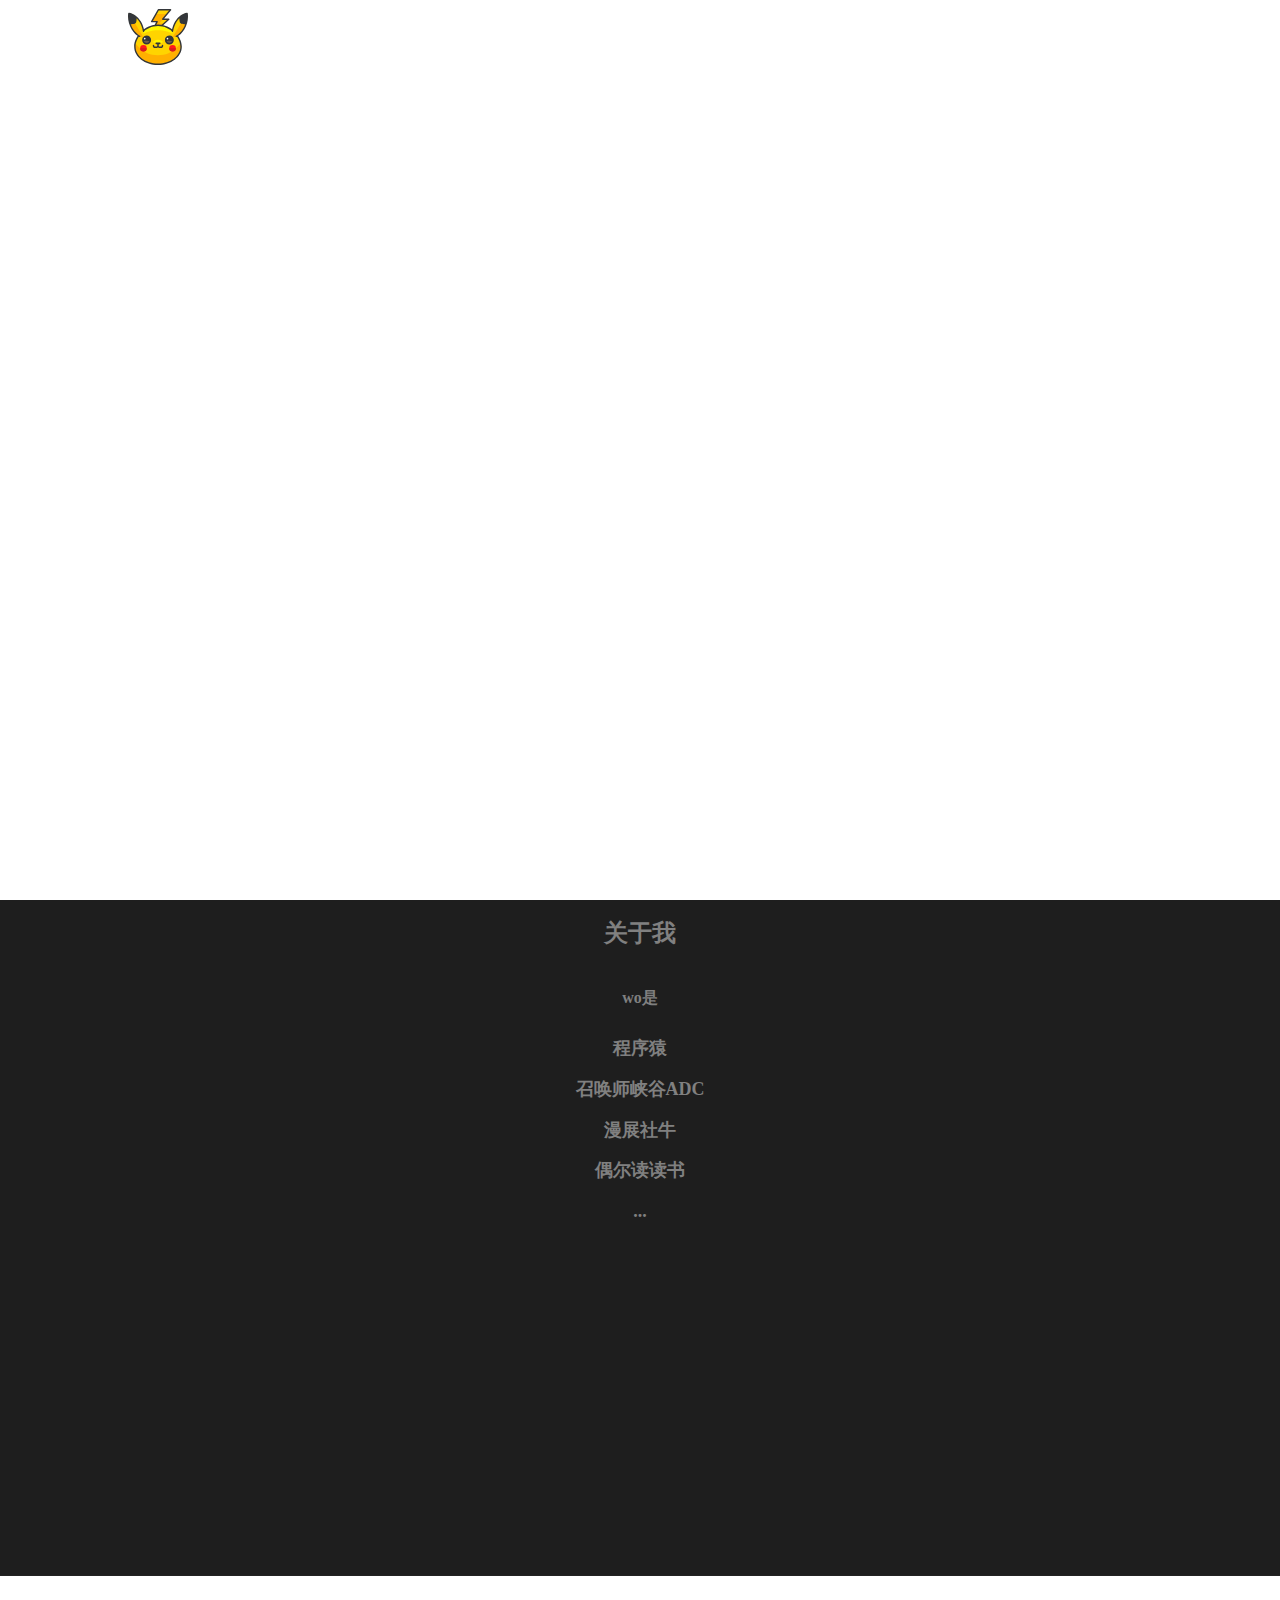
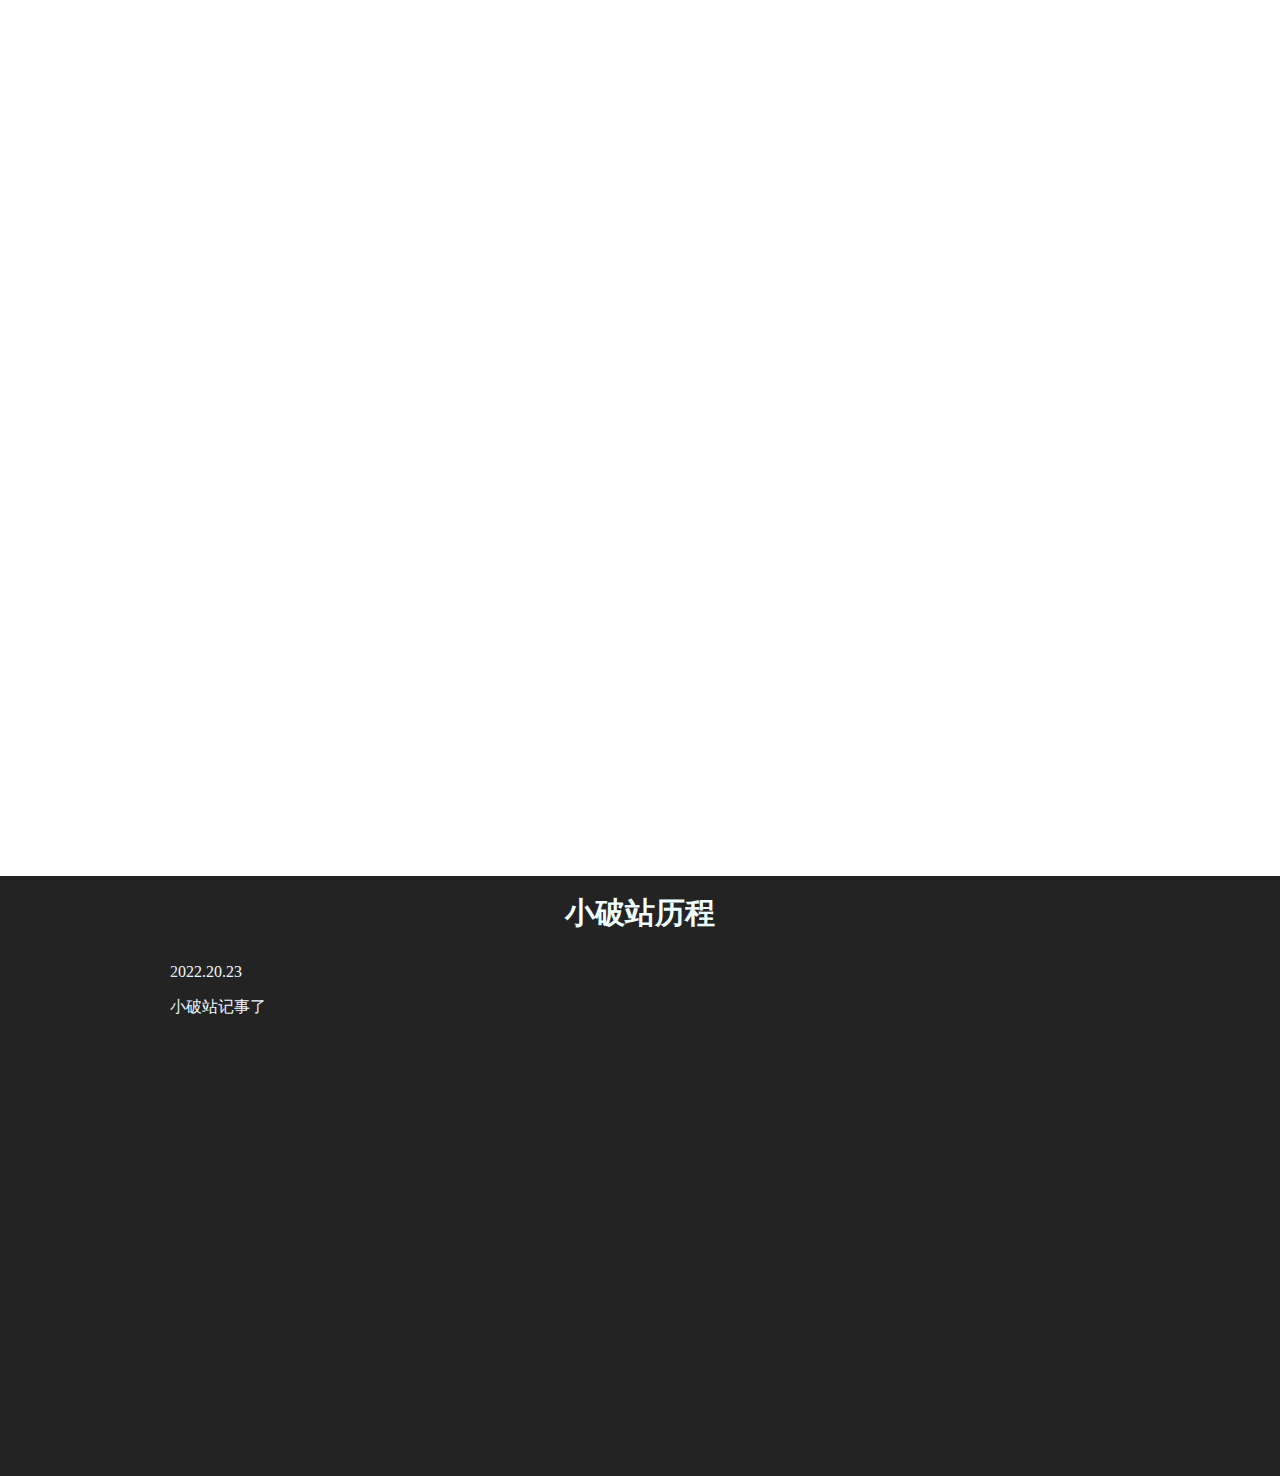
<file: index.html>
<!DOCTYPE html>
<html lang="en">
  <head>
    <meta charset="UTF-8" />
    <link rel="icon" type="image/svg+xml" href="/vite.svg" />
    <meta name="viewport" content="width=device-width, initial-scale=1.0" />
    <meta http-equiv="Content-Security-Policy" content="upgrade-insecure-requests" />
    <title>Vite + React</title>
    <script type="module" crossorigin src="/assets/index.2b9da0d1.js"></script>
    <link rel="stylesheet" href="/assets/index.d3458060.css">
  </head>
  <body>
    <div id="root"></div>
    
  </body>
</html>
</file>
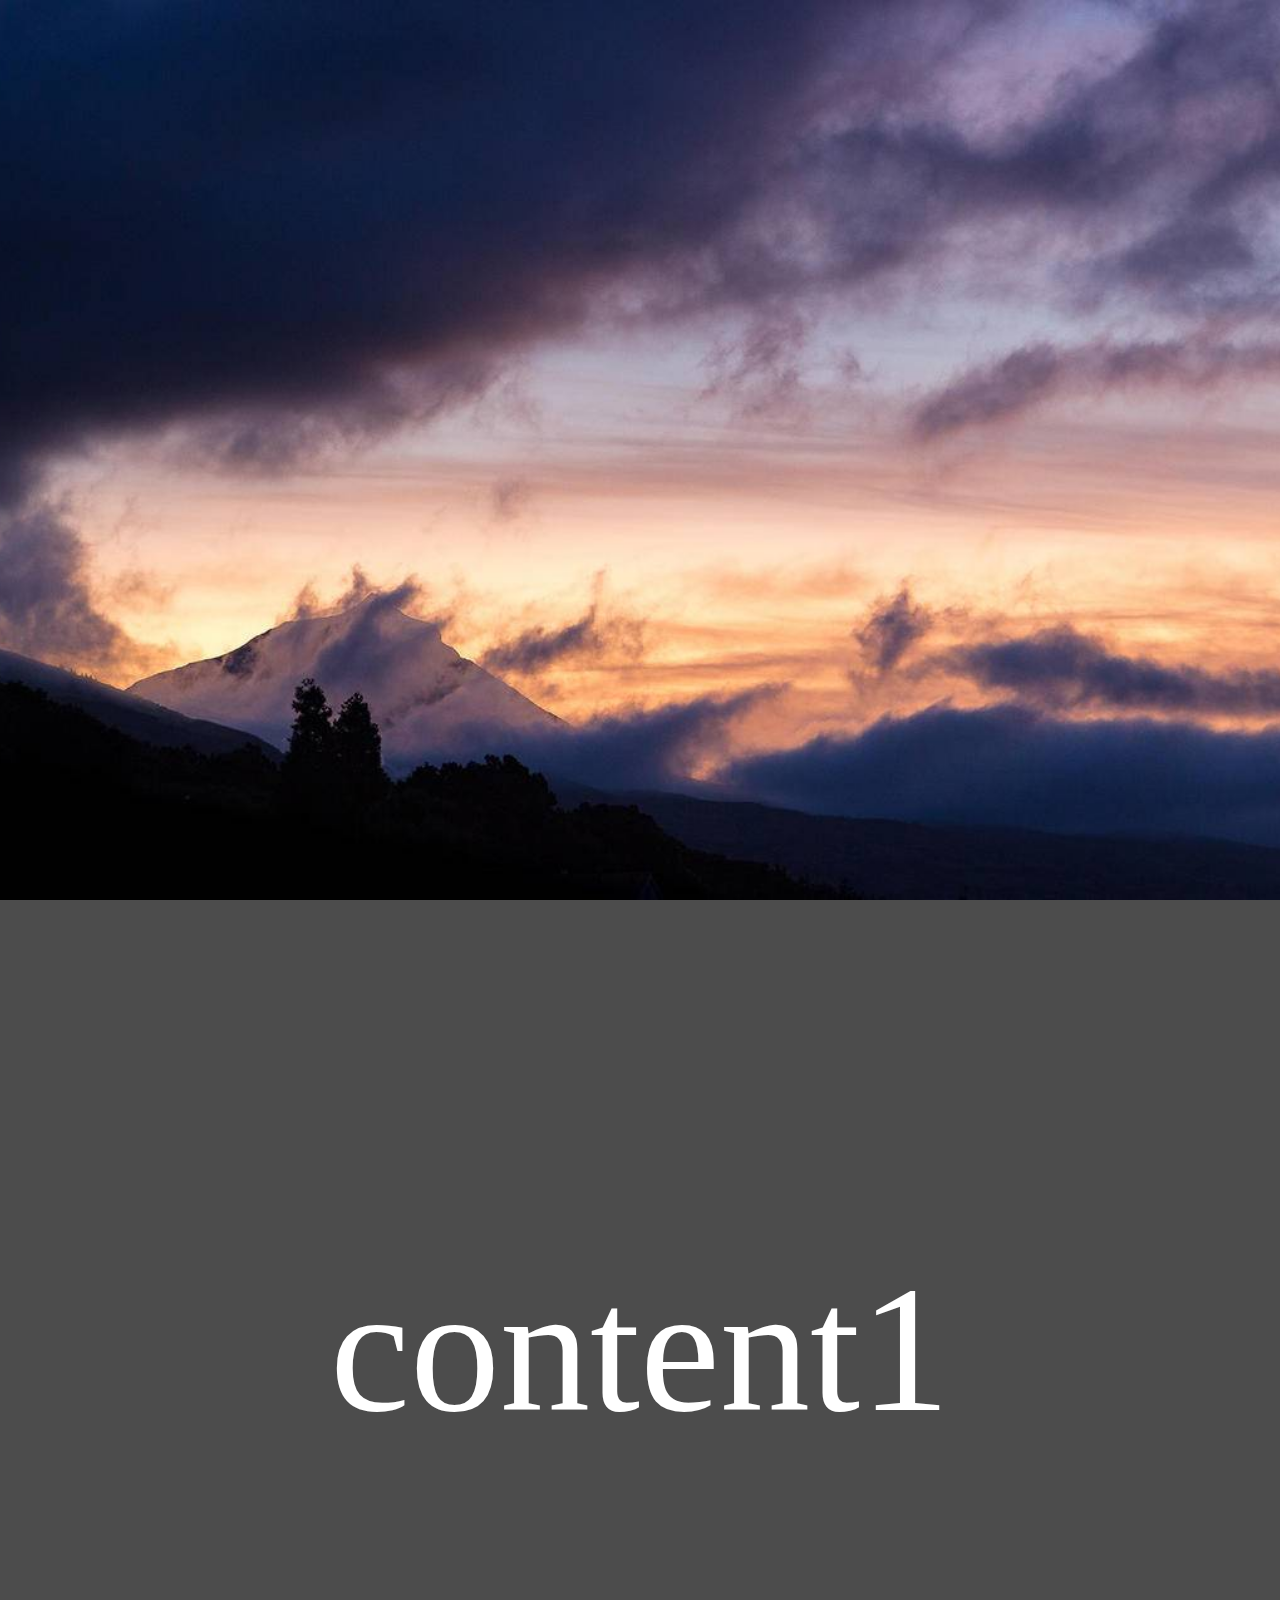
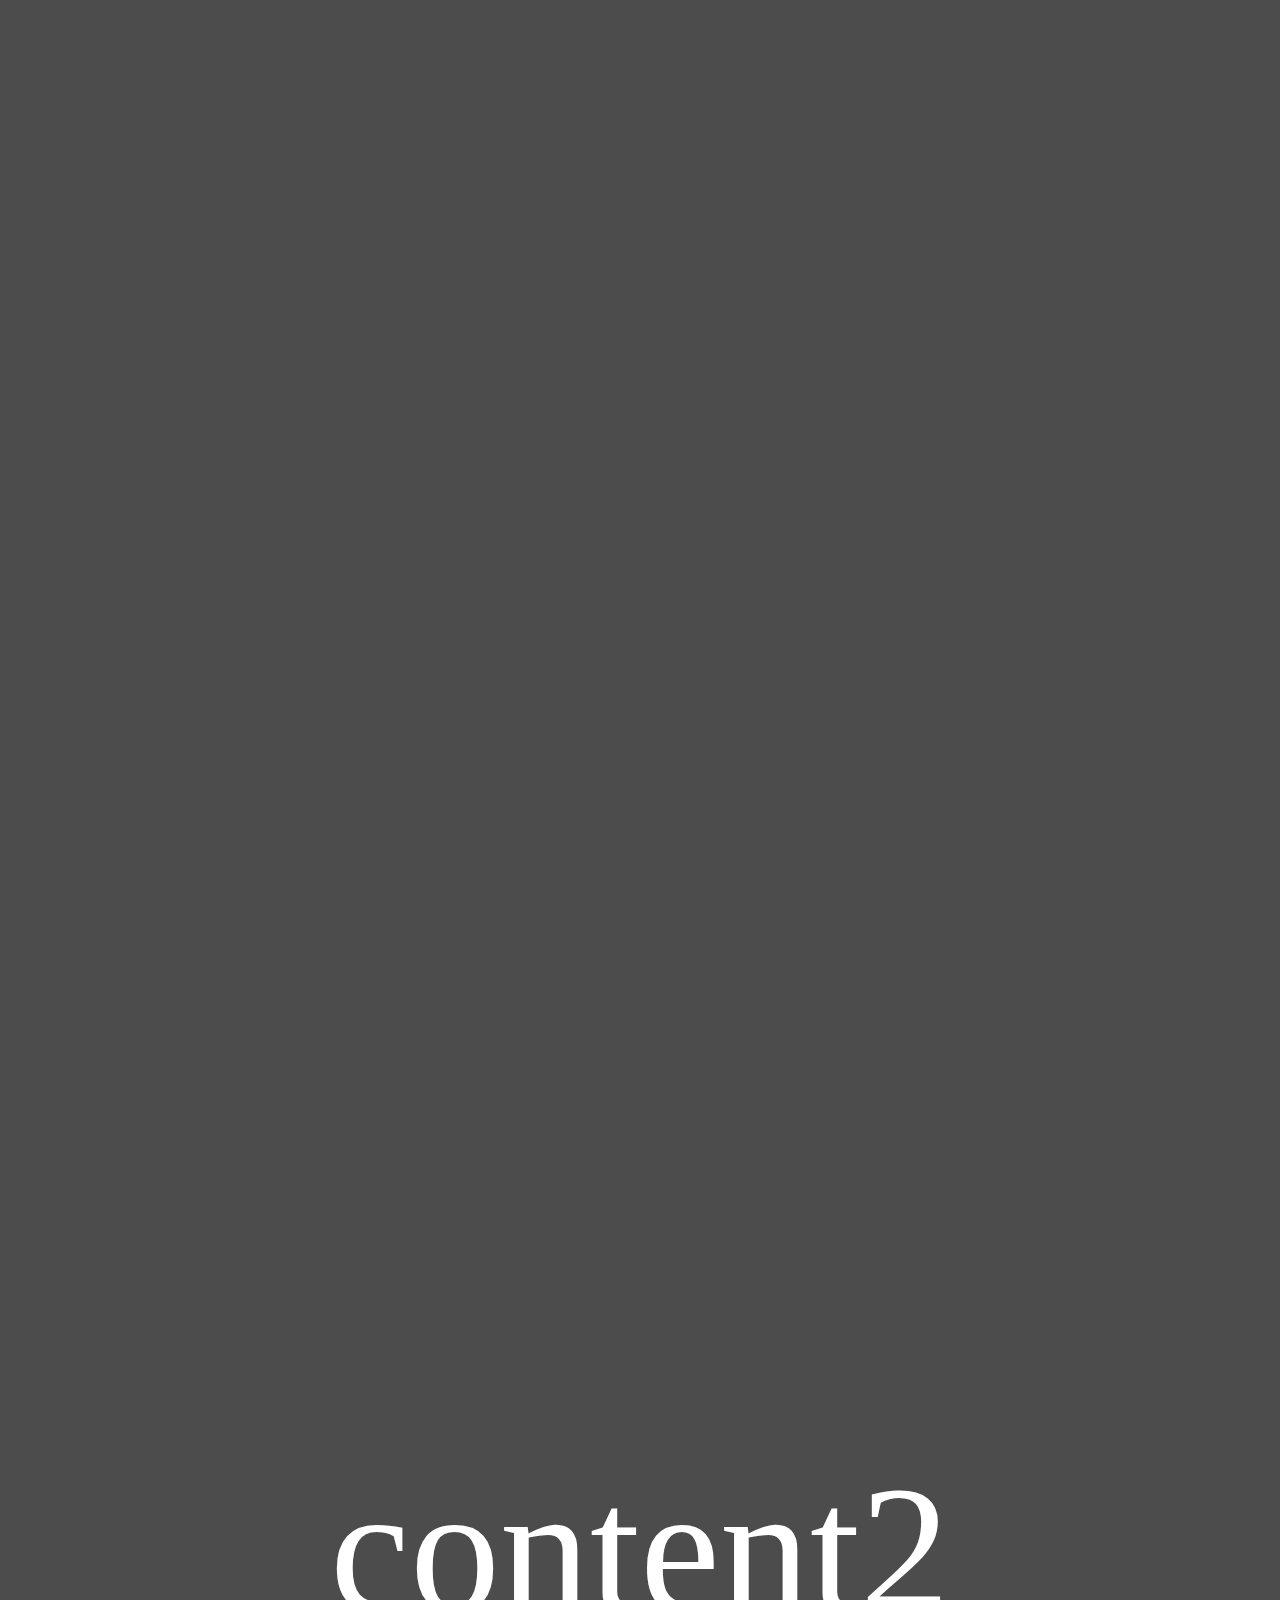
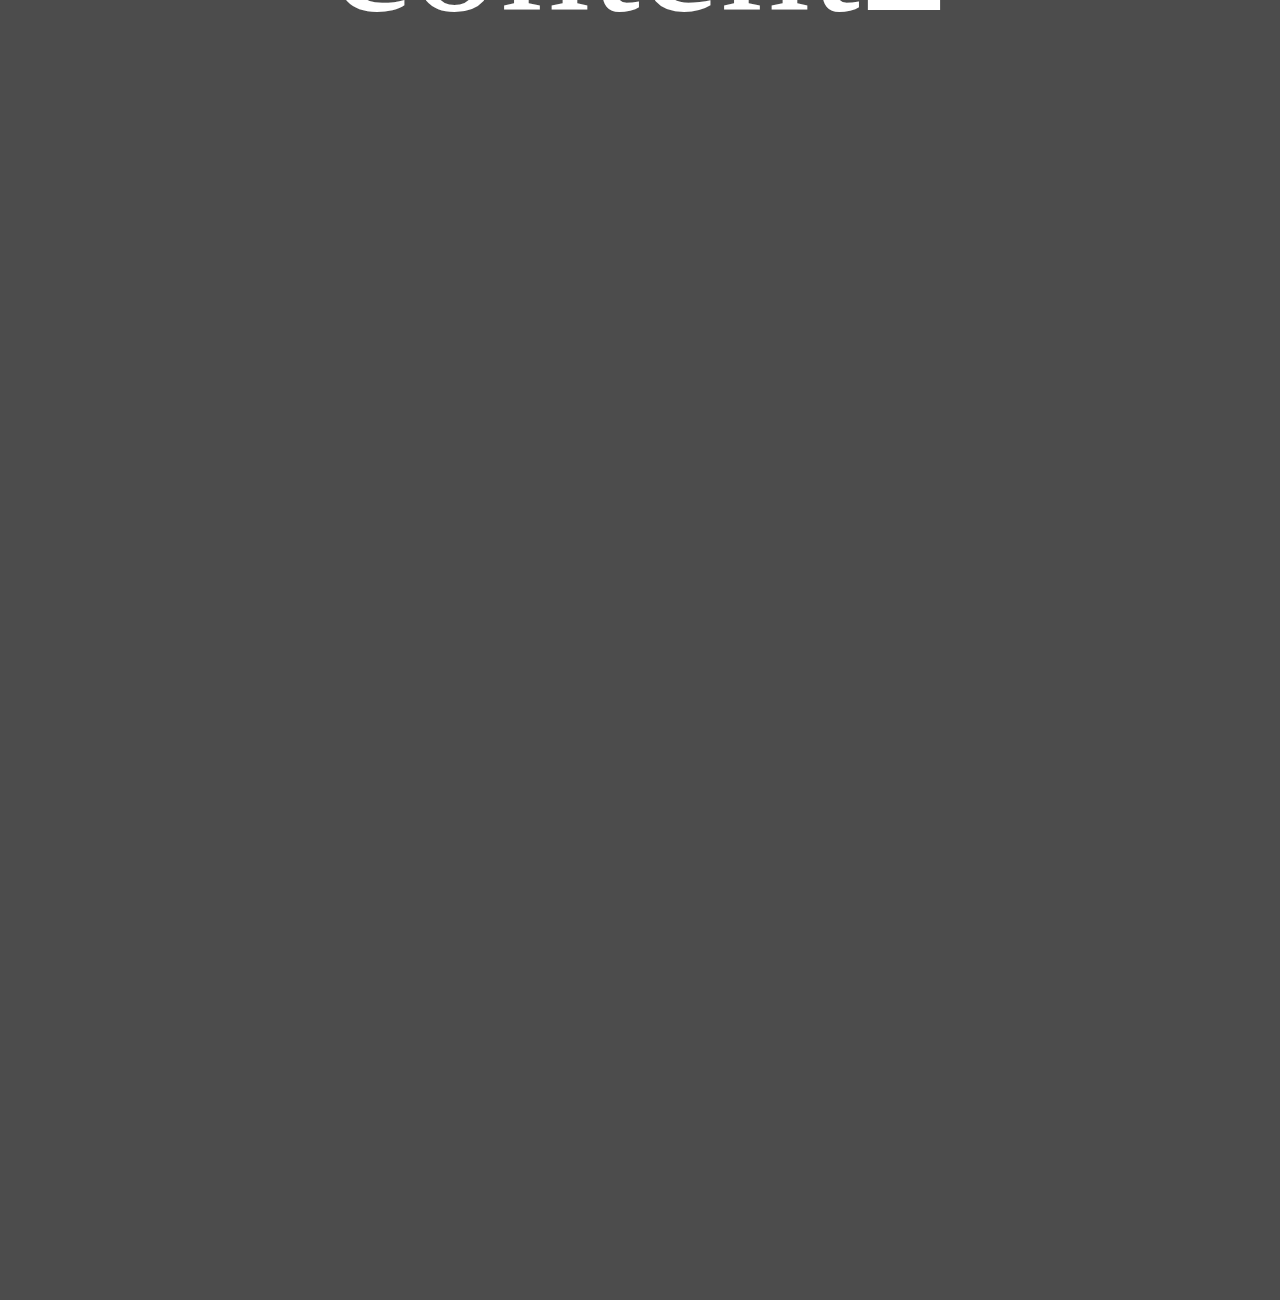
<file: parallax/index.html>
<!DOCTYPE html>
<html lang="en">

<head>
    <meta charset="UTF-8">
    <meta http-equiv="X-UA-Compatible" content="IE=edge">
    <meta name="viewport" content="width=device-width, initial-scale=1.0">
    <link rel="stylesheet" href="style.css">
    <title>视差滚动</title>
</head>

<body>
    <div class="container">
        <div class="selection img i1"></div>
        <div class="selection ">content1</div>
        <div class="selection img i2"></div>
        <div class="selection ">content2</div>
        <div class="selection img i3"></div>
    </div>
</body>

</html>
</file>
<file: assets/index.d3458060.css>
._header_gorjf_1{width:100vw;position:fixed;display:flex;justify-content:center;font-size:x-large;color:#bbb;font-family:Franklin Gothic Medium,Arial Narrow,Arial,sans-serif;backdrop-filter:blur(10px);z-index:999}._header_gorjf_1._insecond_gorjf_13{background-color:#1e1e1e99;border-bottom:1px solid #313131}nav{width:80%;display:flex;justify-content:space-between;align-items:center;height:80px}._jumpto_gorjf_26{font-size:18px;width:360px;cursor:pointer;display:flex;align-items:center;justify-content:space-between}nav ._jumpto_gorjf_26 a{color:#fff;text-decoration:none;position:relative;display:flex;justify-content:center;align-items:center;border-radius:8px;width:60px;height:40px}nav ._jumpto_gorjf_26 a:hover{color:#f0f8ff;background-color:#0009;transition-duration:1s}nav ._jumpto_gorjf_26 a:hover:after{position:absolute;margin-bottom:10px;content:"";border-bottom:1px solid floralwhite;width:80%;height:100%}._link_gorjf_62 img{width:60px}._firstPage_gorjf_66{width:100vw;height:100vh;background-image:url(https://images.pexels.com/photos/2559941/pexels-photo-2559941.jpeg);background-repeat:no-repeat;background-size:cover;background-attachment:fixed;display:flex;justify-content:center;align-items:center}._hidden_gorjf_78{display:none}._secondPage_gorjf_82{width:100vw;height:75vh;min-height:320px;background-color:#1e1e1e;border-bottom:1px solid #232323}._ThirdPage_gorjf_90{width:100vw;height:100vh;background-image:url(https://images.pexels.com/photos/772429/pexels-photo-772429.jpeg?cs=srgb&dl=pexels-rachel-xiao-772429.jpg&fm=jpg&_gl=1*pehm84*_ga*MTM2NjMwMTgwNS4xNjYzNzcyMDA1*_ga_8JE65Q40S6*MTY2NzAyMzcwMi43LjEuMTY2NzAyNDIwNS4wLjAuMA..);background-repeat:no-repeat;background-size:cover;background-attachment:fixed}._endPage_gorjf_101{height:600px;background-color:#232323}._endPage_gorjf_101 h2{text-align:center;margin-top:0;padding-top:20px;font-size:30px;color:azure}._text_y6gsn_1{font-size:36px;color:#fff;width:240px;user-select:none}._AboutContent_5zeiq_1{color:gray;display:flex;align-items:center;flex-direction:column;transition-duration:1s}._titles_5zeiq_9{font-size:large;margin:10px 0}._titles_5zeiq_9:hover{color:#d3d3d3;font-size:40px;line-height:40px;margin:0}._hidden_5zeiq_21{display:none}._TimeLine_1fubg_2{width:calc(100% - 200px);margin:0 100px;position:relative;overflow:hidden}._maskL_1fubg_10,._maskR_1fubg_11{position:absolute;top:0;width:80px;height:100%}._maskL_1fubg_10{background-image:linear-gradient(to left,rgba(30,30,30,0),rgb(35,35,35))}._maskR_1fubg_11{left:calc(100% - 80px);background-image:linear-gradient(to right,rgba(30,30,30,0),rgb(35,35,35))}._TimeLineContainer_1fubg_27{overflow-x:scroll;overflow-y:auto;white-space:nowrap;padding:8px 10px;color:#f0f8ff}._EventsContainer_1fubg_35{display:inline-block;min-width:300px;padding:0 60px;min-height:50px;word-break:break-all}/*! normalize.css v8.0.1 | MIT License | github.com/necolas/normalize.css */html{line-height:1.15;-webkit-text-size-adjust:100%}body{margin:0}main{display:block}h1{font-size:2em;margin:.67em 0}hr{box-sizing:content-box;height:0;overflow:visible}pre{font-family:monospace,monospace;font-size:1em}a{background-color:transparent}abbr[title]{border-bottom:none;text-decoration:underline;text-decoration:underline dotted}b,strong{font-weight:bolder}code,kbd,samp{font-family:monospace,monospace;font-size:1em}small{font-size:80%}sub,sup{font-size:75%;line-height:0;position:relative;vertical-align:baseline}sub{bottom:-.25em}sup{top:-.5em}img{border-style:none}button,input,optgroup,select,textarea{font-family:inherit;font-size:100%;line-height:1.15;margin:0}button,input{overflow:visible}button,select{text-transform:none}button,[type=button],[type=reset],[type=submit]{-webkit-appearance:button}button::-moz-focus-inner,[type=button]::-moz-focus-inner,[type=reset]::-moz-focus-inner,[type=submit]::-moz-focus-inner{border-style:none;padding:0}button:-moz-focusring,[type=button]:-moz-focusring,[type=reset]:-moz-focusring,[type=submit]:-moz-focusring{outline:1px dotted ButtonText}fieldset{padding:.35em .75em .625em}legend{box-sizing:border-box;color:inherit;display:table;max-width:100%;padding:0;white-space:normal}progress{vertical-align:baseline}textarea{overflow:auto}[type=checkbox],[type=radio]{box-sizing:border-box;padding:0}[type=number]::-webkit-inner-spin-button,[type=number]::-webkit-outer-spin-button{height:auto}[type=search]{-webkit-appearance:textfield;outline-offset:-2px}[type=search]::-webkit-search-decoration{-webkit-appearance:none}::-webkit-file-upload-button{-webkit-appearance:button;font:inherit}details{display:block}summary{display:list-item}template{display:none}[hidden]{display:none}#root{overflow-x:hidden;scroll-behavior:smooth;user-select:none}::-webkit-scrollbar{width:10px}.globalTimeLine{overflow-x:auto}.globalTimeLine::-webkit-scrollbar-thumb{background-color:#323232}.globalTimeLine::-webkit-scrollbar-thumb:active{background-color:#94ff6ae8;border-radius:0}.globalTimeLine::-webkit-scrollbar-button{display:none}
</file>
<file: parallax/style.css>
* {
  margin: 0;
  padding: 0;
}

.selection {
  width: 100vw;
  height: 100vh;
  background-color: rgba(0, 0, 0, .7);
  text-align: center;
  font-size: 20vh;
  line-height: 100vh;
  color: #fff;
}

.img{
  background-size: cover;
  background-attachment: fixed;
  background-position: center center;
}

.i1 {
  background-image: url('./img/1.jpeg');
}

.i2 {
  background-image: url('./img/2.jpeg');
}

.i3 {
  background-image: url('./img/3.jpeg');
}
</file>
